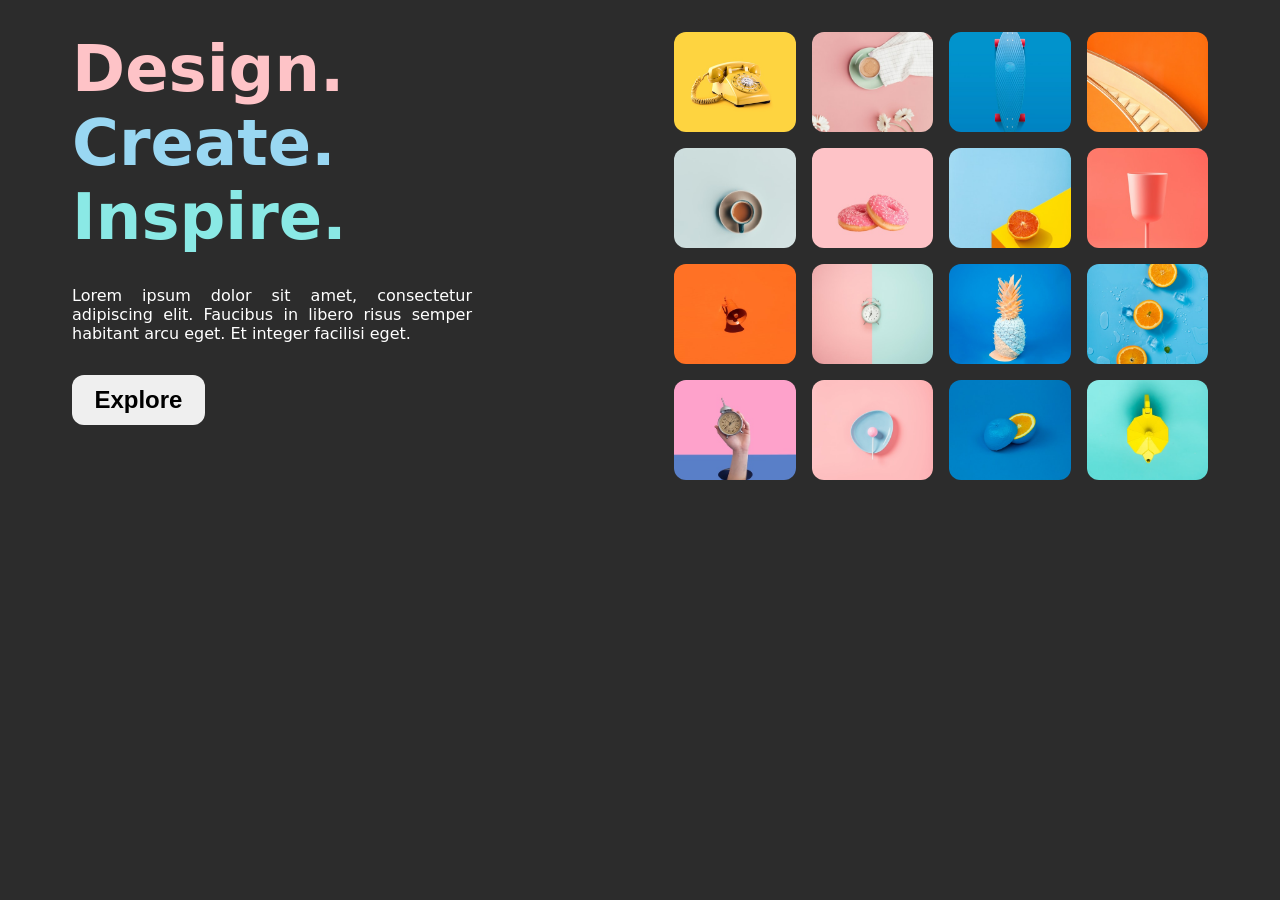
<file: design-10/index.html>
<!doctype html>
<html lang="en">
  <head>
    <meta charset="UTF-8" />
    <meta name="viewport" content="width=device-width, initial-scale=1.0" />
    <title>design-10</title>
    <link rel="stylesheet" href="css/styles.css" />
  </head>
  <body>
    <div class="wrapper">
      <!-- collum 1 -->
      <div class="text-content">
        <!-- row 1 -->
        <h1>
          <span class="text-pink">Design.</span><br />
          <span class="text-blue">Create.</span><br />
          <span class="text-tale">Inspire.</span>
        </h1>
        <!-- row 2 -->
        <p>
          Lorem ipsum dolor sit amet, consectetur adipiscing elit. Faucibus in
          libero risus semper habitant arcu eget. Et integer facilisi eget.
        </p>
        <!-- row 3 -->
        <button>Explore</button>
      </div>
      <!-- collum 2 -->
      <div class="image-grid">
        <!-- row 1 -->
        <div><img src="images/phone.jpg" alt="phone" /></div>
        <div><img src="images/pink -coffee.jpg" alt="cup" /></div>
        <div><img src="images/scateboard.jpg" alt="scateboard" /></div>
        <div><img src="images/stairs.jpg" alt="stairs" /></div>
        <!-- row 2 -->
        <div><img src="images/coffee.jpg" alt="coffee cup" /></div>
        <div><img src="images/dougnt.jpg" alt="dougnt" /></div>
        <div><img src="images/orange.jpg" alt="orange slice" /></div>
        <div><img src="images/glass.jpg" alt="glass" /></div>
        <!-- row 3 -->
        <div><img src="images/bell.jpg" alt="bell" /></div>
        <div><img src="images/clock.jpg" alt="clock" /></div>
        <div><img src="images/pinaple.jpg" alt="pinaple" /></div>
        <div><img src="images/3oranges.jpg" alt="oranges" /></div>
        <!-- row 4 -->
        <div><img src="images/hand.jpg" alt="hand" /></div>
        <div><img src="images/lolipop.jpg" alt="loli" /></div>
        <div><img src="images/slicedorange.jpg" alt="sliced orange" /></div>
        <div><img src="images/pot.jpg" alt="pot" /></div>
      </div>
    </div>
  </body>
</html>
</file>
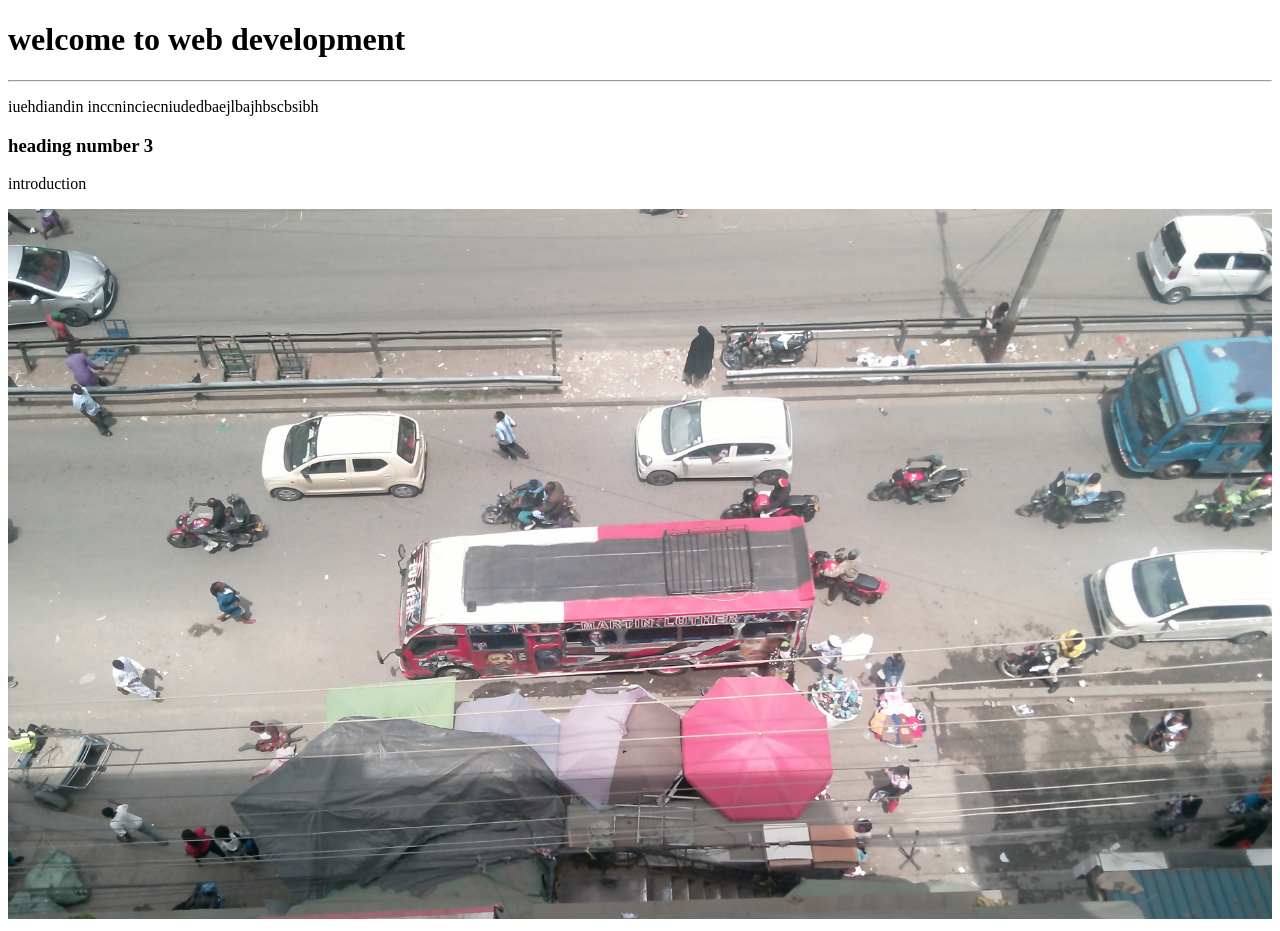
<file: intro-to-html/index.html>
<!doctype html>
<html lang="en">
  <head>
    <meta charset="UTF-8" />
    <meta name="viewport" content="width=device-width, initial-scale=1.0" />
    <title>Document</title>
  </head>
  <body>
    <h1>welcome to web development</h1>
    <hr />
    <p>iuehdiandin inccninciecniudedbaejlbajhbscbsibh</p>
    <h3>heading number 3</h3>
    <p>introduction</p>
    <!--images-->
    <img src="./images/down-town.jpg" alt="many buses"
    width="100%"
    >
  </body>
</html>
</file>
<file: design-10/css/styles.css>
/* reset styles */
* {
  box-sizing: border-box;
  border: 0;
  padding: 0;
  margin: 0;
}
img{
  max-width: 100%;
}
body {
  background-color: #2c2c2c;
  font-size: 16px;
  font-family:
    system-ui,
    -apple-system,
    BlinkMacSystemFont,
    "Segoe UI",
    Roboto,
    Oxygen,
    Ubuntu,
    Cantarell,
    "Open Sans",
    "Helvetica Neue",
    sans-serif;
}
.wrapper {
  display: flex;
  flex-direction: column;
  /* align-items: center; */
  justify-content: space-between;
  max-width: 1200px;
  margin: auto;
  padding: 1rem;
  gap: 2rem;
}
.text-content {
  /* flex: 1; */
  /* max-width: 450px; */
  display: flex;
  flex-direction: column;
  gap: 1rem;
}
.text-content h1 {
  font-size: 3rem;
  
}
.text-pink {
  color: #fec3c7;
}
.text-blue {
  color: #99d7f2;
}
.text-tale {
  color: #8ae9e5;
}
.text-content p{
  font-size: 1rem;
  text-align: justify;
  color: white;
}
.text-content button{
  border-radius: 12px;
  padding: .7rem 1.4rem;
  font-size: 1.5rem;
  font-weight: 700;
  align-self: baseline;
}
/* image-grid */
.image-grid {
  display: grid;
  grid-template-columns: repeat(1,1fr);
  /* grid-template-rows:300px; */
  gap: 1rem;
}
.image-grid div{
  height: 200px;
}
.image-grid img{
  border-radius: 12px;
  height: 100%;
  width: 100%;
  object-fit: cover;
}


/* 540px breakpoint */
@media (min-width:540px){
  /* wrapper */
  .wrapper{
    padding: 2rem;
    gap: 4rem;
  }
/* image-text */
.text-content p{
  max-width: 400px;
}
  /* image-grid */
  .image-grid{
    grid-template-columns: repeat(2,1fr);
  }
}

/* 920px breakpoint */
@media (min-width:920px){
    .wrapper{
      flex-direction: row;

    }
    .text-content,.image-grid {
      width: 47%;


    }
    .text-content h1{
      font-size: 4rem;
    }
    .text-content{
      gap: 2rem;
    }
    .image-grid{
      grid-template-columns: repeat(4,1fr);

    }
    .image-grid div{
      height: 100px;
    }
    
}
</file>
